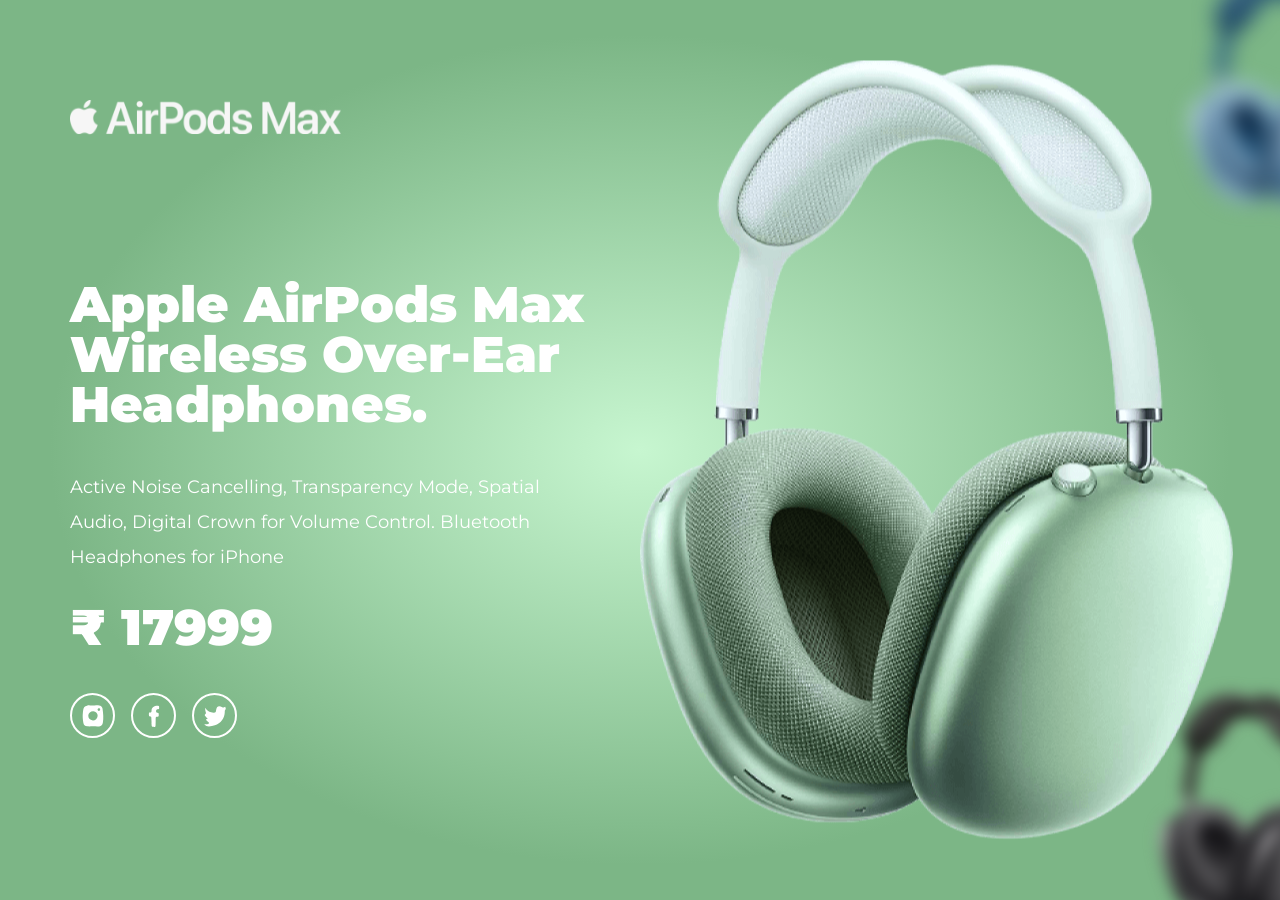
<file: index.html>
<!DOCTYPE html>
<html lang="en">

<head>
    <meta charset="UTF-8">
    <title>Headphone Background Animation</title>
    <link rel="stylesheet" href="./style.css">
</head>

<body>

    <section class="slider-main">
        <div class="container">
            <div class="logo">
                <a href="#"><img src="/Images/logo.svg" alt="logo"></a>
            </div>
            <div class="slider-content-wrap">
                <div class="slider-content">
                    <h2 class="heading-style-2">Apple AirPods Max Wireless Over-Ear Headphones.</h2>
                    <p>Active Noise Cancelling, Transparency Mode, Spatial Audio, Digital Crown for Volume Control.
                        Bluetooth Headphones for iPhone</p>
                    <h3 class="heading-style-2">₹ 17999</h3>
                    <div class="social-icons">
                        <a href="#"><img src="/Images/instagram.svg" alt="instagram"></a>
                        <a href="#"><img src="/Images/facebook.svg" alt="facebook"></a>
                        <a href="#"><img src="/Images/twitter.svg" alt="twitter"></a>
                    </div>
                </div>
            </div>
        </div>

        <div class="slider-images">
            <img class="slider-image" src="/Images/green.png" alt="headphone image">
            <img class="slider-image" src="/Images/blue.png" alt="headphone image">
            <img class="slider-image" src="/Images/red.png" alt="headphone image">
            <img class="slider-image" src="/Images/white.png" alt="headphone image">
            <img class="slider-image" src="/Images/black.png" alt="headphone image">
        </div>

        <div id="backgrounds">
            <div class="background"
                style="background: radial-gradient(50% 50% at 50% 50%, #C7F6D0 0%, #7CB686 92.19%);"></div>
            <div class="background" style="background: radial-gradient(50% 50% at 50% 50%, #D1E4F6 0%, #5F9CCF 100%);">
            </div>
            <div class="background" style="background: radial-gradient(50% 50% at 50% 50%, #FFB7B2 0%, #ED746E 100%);">
            </div>
            <div class="background" style="background: radial-gradient(50% 50% at 50% 50%, #D7D7D7 0%, #979797 100%);">
            </div>
            <div class="background" style="background: radial-gradient(50% 50% at 50% 50%, #6B6B6B 0%, #292929 100%);">
            </div>
        </div>
    </section>

</body>

<script src="./script.js"></script>

</body>

</html>
</file>
<file: style.css>
@import url("https://fonts.googleapis.com/css2?family=Montserrat:wght@400;900&display=swap");

* {
  margin: 0;
  padding: 0;
  box-sizing: border-box;
}

html {
  overflow-x: hidden;
}

img {
  user-select: none;
}

body {
  overflow-x: hidden;
  position: relative;
  font-family: "Montserrat", sans-serif;
  height: 100svh;
}

a {
  display: inline-block;
}

.heading-style-2 {
  color: #fff;
  font-size: 50px;
  font-weight: 900;
  line-height: 50px;
  margin-bottom: 40px;
}

p {
  color: #fff;
  font-family: Montserrat;
  font-size: 18px;
  font-style: normal;
  font-weight: 400;
  line-height: 35px;
  margin-bottom: 28px;
}

/* logo */
.logo a {
  margin-bottom: 20px;
}

.logo a img {
  width: 271px;
  height: auto;
}

.slider-main {
  min-height: 700px;
  background: radial-gradient(50% 50% at 50% 50%, #c7f6d0 0%, #7cb686 92.19%);
  display: flex;
  justify-content: space-between;
  align-items: center;
  height: 100%;
  overflow: hidden;
  position: relative;
  z-index: 1;
}

#backgrounds {
  position: absolute;
  width: 100%;
  height: 100%;
  top: 0;
  z-index: -1;
}

.background {
  position: absolute;
  top: 0;
  left: 0;
  width: 100%;
  height: 100%;
  opacity: 0;
  transition: opacity 2s ease-in-out;
}

.container {
  position: relative;
  left: calc(50% - (1140px / 2));
  width: 50%;
  padding-block: 100px;
  max-width: 525px;
  height: 100%;
}

/* content */
.slider-content-wrap {
  display: flex;
  flex-direction: column;
  justify-content: center;
  height: 100%;
}

/* social media */
.social-icons {
  display: flex;
  align-items: center;
  gap: 16px;
}

.social-icons a {
  border: 2px solid #fff;
  border-radius: 50%;
  width: 45px;
  height: 45px;
  display: inline-block;
  display: flex;
  justify-content: center;
  align-items: center;
}

.social-icons a:hover {
  background-color: gray;
}

.social-icons img {
  width: 22px;
  height: 22px;
}

/* images */
.slider-images > img.next {
  opacity: 1;
  transition: 2s;
  filter: blur(35px);
  left: 100%;
  top: 10%;
  transform: translate(-50%, -50%) scale(0.3);
}

.slider-images > img.active {
  opacity: 1;
  transform: scale(1);
  transition: 2s;
  filter: blur(0px);
  left: 0;
  top: 50%;
  transform: translateY(-50%);
  z-index: 1;
}

.slider-images > img.previous {
  opacity: 1;
  transition: 2s;
  filter: blur(25px);
  left: 95%;
  top: 90%;
}

.slider-images > img.inactive {
  opacity: 0;
  transition: 2s;
  filter: blur(35px);
  left: 100%;
  top: 100%;
  transform: translate(10%, 10%) scale(0.3);
}

.slider-images {
  position: relative;
  width: 50%;
  height: 100%;
  top: 0;
}

.slider-images > img {
  position: absolute;
  top: 0%;
  left: 100%;
  filter: blur(25px);
  transform: translate(-50%, -50%) scale(0.3);
  transition: opacity 3s;
  object-fit: cover;
  max-width: 593px;
  max-height: 779px;
  height: 100%;
  min-height: 320px;
}

/* ========================= media query ============================== */
@media screen and (max-width: 1199px) {
  .logo a img {
    width: 230px;
  }
  .heading-style-2 {
    font-size: 40px;
    line-height: 45px;
    margin-bottom: 30px;
  }
  p {
    font-size: 17px;
    line-height: 28px;
    margin-bottom: 22px;
  }
  .container {
    left: calc(50% - (920px / 2));
    padding-block: 80px;
    max-width: 475px;
  }
  .slider-images > img {
    width: 453px;
    height: auto;
    aspect-ratio: 1/1.3;
  }
}
@media screen and (max-width: 991px) {
  .logo a img {
    width: 210px;
  }
  .heading-style-2 {
    font-size: 35px;
    line-height: 43px;
    margin-bottom: 22px;
  }
  p {
    font-size: 16px;
    line-height: 26px;
    margin-bottom: 18px;
  }
  .container {
    left: calc(50% - (720px / 2));
    padding-block: 70px;
    max-width: 405px;
  }
  .slider-images {
    width: 45%;
  }
  .slider-images > img {
    width: 340px;
    aspect-ratio: 1/1.3;
  }
}
@media screen and (max-width: 767px) {
  .logo a img {
    width: 200px;
  }
  .logo a {
    margin-bottom: 20px;
  }
  .slider-main {
    flex-direction: column;
    min-height: 900px;
  }
  .social-icons a {
    width: 35px;
    height: 35px;
  }
  .social-icons img {
    width: 16px;
    height: 16px;
  }
  .container {
    position: unset;
    padding-block: 70px;
    max-width: 540px;
    width: 100%;
  }
  .slider-images {
    width: 100%;
  }
  .slider-images > img {
    height: 380px;
    aspect-ratio: 1/1.3;
    width: auto;
  }
  .slider-images > img.active {
    top: 45%;
    left: 20%;
  }
}
@media screen and (max-width: 575px) {
  .logo a img {
    width: 180px;
  }
  .logo a {
    margin-bottom: 18px;
  }
  .heading-style-2 {
    font-size: 30px;
    line-height: 40px;
    margin-bottom: 20px;
  }
  p {
    font-size: 15px;
    line-height: 24px;
    margin-bottom: 16px;
  }
  .social-icons a {
    width: 32px;
    height: 32px;
  }
  .social-icons img {
    width: 15px;
    height: 15px;
  }
  .container {
    padding: 50px 20px 50px 20px;
    max-width: 100%;
  }
  .slider-images > img {
    height: 100px;
  }
  .slider-images > img.active {
    top: 50%;
    left: 5%;
  }
  .slider-images > img.previous {
    top: 100%;
  }
}
</file>
<file: Air-Headphone Animation/style.css>
@import url("https://fonts.googleapis.com/css2?family=Montserrat:wght@400;900&display=swap");

* {
  margin: 0;
  padding: 0;
  box-sizing: border-box;
}

html {
  overflow-x: hidden;
}

img {
  user-select: none;
}

body {
  overflow-x: hidden;
  position: relative;
  font-family: "Montserrat", sans-serif;
  height: 100svh;
}

a {
  display: inline-block;
}

.heading-style-2 {
  color: #fff;
  font-size: 50px;
  font-weight: 900;
  line-height: 50px;
  margin-bottom: 40px;
}

p {
  color: #fff;
  font-family: Montserrat;
  font-size: 18px;
  font-style: normal;
  font-weight: 400;
  line-height: 35px;
  margin-bottom: 28px;
}

/* logo */
.logo a {
  margin-bottom: 20px;
}

.logo a img {
  width: 271px;
  height: auto;
}

.slider-main {
  min-height: 700px;
  background: radial-gradient(50% 50% at 50% 50%, #c7f6d0 0%, #7cb686 92.19%);
  display: flex;
  justify-content: space-between;
  align-items: center;
  height: 100%;
  overflow: hidden;
  position: relative;
  z-index: 1;
}

#backgrounds {
  position: absolute;
  width: 100%;
  height: 100%;
  top: 0;
  z-index: -1;
}

.background {
  position: absolute;
  top: 0;
  left: 0;
  width: 100%;
  height: 100%;
  opacity: 0;
  transition: opacity 2s ease-in-out;
}

.container {
  position: relative;
  left: calc(50% - (1140px / 2));
  width: 50%;
  padding-block: 100px;
  max-width: 525px;
  height: 100%;
}

/* content */
.slider-content-wrap {
  display: flex;
  flex-direction: column;
  justify-content: center;
  height: 100%;
}

/* social media */
.social-icons {
  display: flex;
  align-items: center;
  gap: 16px;
}

.social-icons a {
  border: 2px solid #fff;
  border-radius: 50%;
  width: 45px;
  height: 45px;
  display: inline-block;
  display: flex;
  justify-content: center;
  align-items: center;
}

.social-icons a:hover {
  background-color: gray;
}

.social-icons img {
  width: 22px;
  height: 22px;
}

/* images */
.slider-images > img.next {
  opacity: 1;
  transition: 2s;
  filter: blur(35px);
  left: 100%;
  top: 10%;
  transform: translate(-50%, -50%) scale(0.3);
}

.slider-images > img.active {
  opacity: 1;
  transform: scale(1);
  transition: 2s;
  filter: blur(0px);
  left: 0;
  top: 50%;
  transform: translateY(-50%);
  z-index: 1;
}

.slider-images > img.previous {
  opacity: 1;
  transition: 2s;
  filter: blur(25px);
  left: 95%;
  top: 90%;
}

.slider-images > img.inactive {
  opacity: 0;
  transition: 2s;
  filter: blur(35px);
  left: 100%;
  top: 100%;
  transform: translate(10%, 10%) scale(0.3);
}

.slider-images {
  position: relative;
  width: 50%;
  height: 100%;
  top: 0;
}

.slider-images > img {
  position: absolute;
  top: 0%;
  left: 100%;
  filter: blur(25px);
  transform: translate(-50%, -50%) scale(0.3);
  transition: opacity 3s;
  object-fit: cover;
  max-width: 593px;
  max-height: 779px;
  height: 100%;
  min-height: 320px;
}

/* ========================= media query ============================== */
@media screen and (max-width: 1199px) {
  .logo a img {
    width: 230px;
  }
  .heading-style-2 {
    font-size: 40px;
    line-height: 45px;
    margin-bottom: 30px;
  }
  p {
    font-size: 17px;
    line-height: 28px;
    margin-bottom: 22px;
  }
  .container {
    left: calc(50% - (920px / 2));
    padding-block: 80px;
    max-width: 475px;
  }
  .slider-images > img {
    width: 453px;
    height: auto;
    aspect-ratio: 1/1.3;
  }
}
@media screen and (max-width: 991px) {
  .logo a img {
    width: 210px;
  }
  .heading-style-2 {
    font-size: 35px;
    line-height: 43px;
    margin-bottom: 22px;
  }
  p {
    font-size: 16px;
    line-height: 26px;
    margin-bottom: 18px;
  }
  .container {
    left: calc(50% - (720px / 2));
    padding-block: 70px;
    max-width: 405px;
  }
  .slider-images {
    width: 45%;
  }
  .slider-images > img {
    width: 340px;
    aspect-ratio: 1/1.3;
  }
}
@media screen and (max-width: 767px) {
  .logo a img {
    width: 200px;
  }
  .logo a {
    margin-bottom: 20px;
  }
  .slider-main {
    flex-direction: column;
    min-height: 900px;
  }
  .social-icons a {
    width: 35px;
    height: 35px;
  }
  .social-icons img {
    width: 16px;
    height: 16px;
  }
  .container {
    position: unset;
    padding-block: 70px;
    max-width: 540px;
    width: 100%;
  }
  .slider-images {
    width: 100%;
  }
  .slider-images > img {
    height: 380px;
    aspect-ratio: 1/1.3;
    width: auto;
  }
  .slider-images > img.active {
    top: 45%;
    left: 20%;
  }
}
@media screen and (max-width: 575px) {
  .logo a img {
    width: 180px;
  }
  .logo a {
    margin-bottom: 18px;
  }
  .heading-style-2 {
    font-size: 30px;
    line-height: 40px;
    margin-bottom: 20px;
  }
  p {
    font-size: 15px;
    line-height: 24px;
    margin-bottom: 16px;
  }
  .social-icons a {
    width: 32px;
    height: 32px;
  }
  .social-icons img {
    width: 15px;
    height: 15px;
  }
  .container {
    padding: 50px 20px 50px 20px;
    max-width: 100%;
  }
  .slider-images > img {
    height: 100px;
  }
  .slider-images > img.active {
    top: 50%;
    left: 5%;
  }
  .slider-images > img.previous {
    top: 100%;
  }
}
</file>
